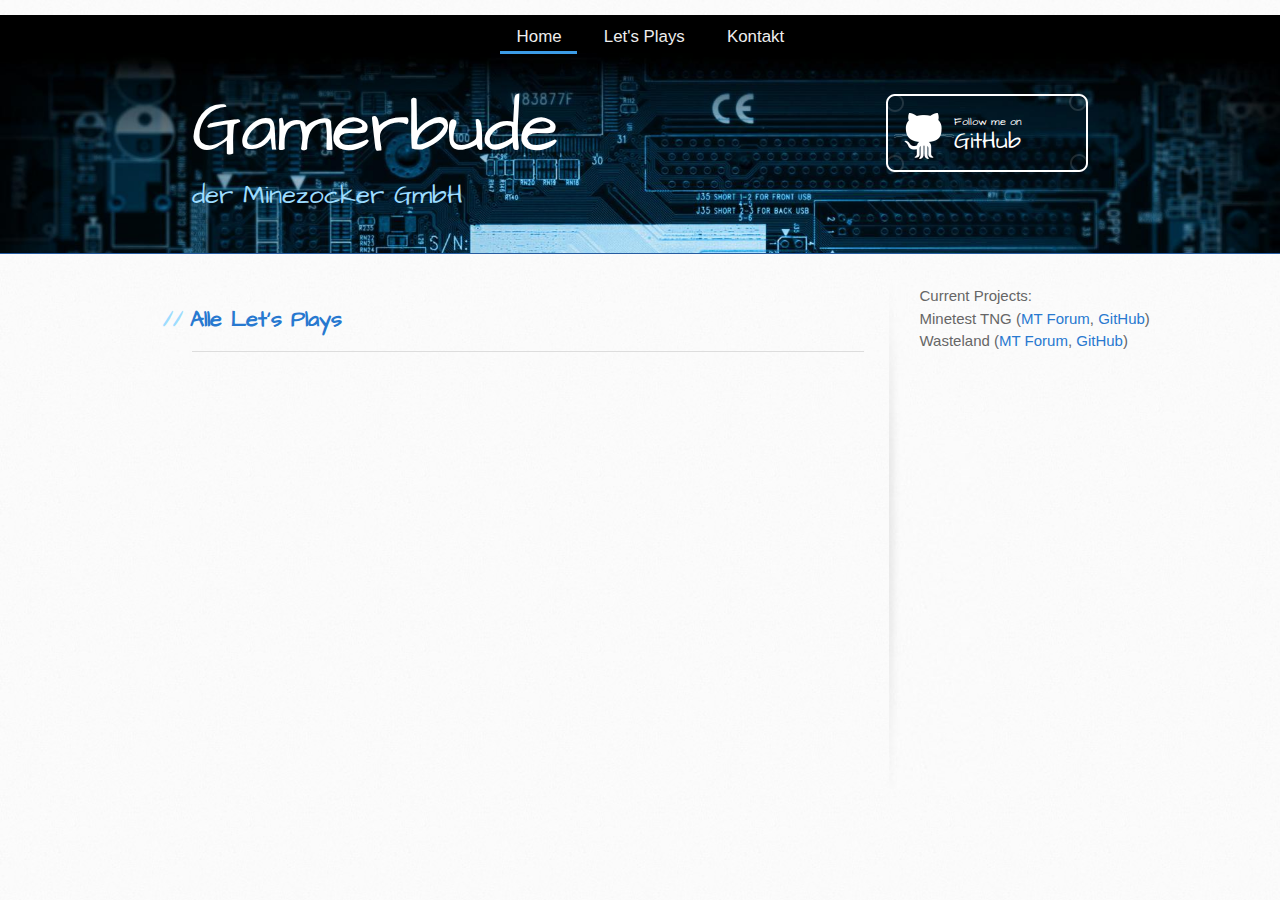
<file: index.html>
<!DOCTYPE html>
<html>
  <head>
    <meta charset='utf-8'>
    <meta http-equiv="X-UA-Compatible" content="chrome=1">
    <meta name="viewport" content="width=device-width, initial-scale=1, maximum-scale=1">
    <link href='https://fonts.googleapis.com/css?family=Architects+Daughter' rel='stylesheet' type='text/css'>
    <link rel="stylesheet" type="text/css" href="stylesheets/stylesheet.css" media="screen">
    <link rel="stylesheet" type="text/css" href="stylesheets/github-light.css" media="screen">
    <link rel="stylesheet" type="text/css" href="stylesheets/print.css" media="print">
    <link href="favicon.ico" rel="icon" type="image/x-icon" />

    <title>Gamerbude</title>
  </head>

  <body>

    <div class="navigation">
      <ul>
        <li><a href="index.html" class="active">Home</a></li>
        <li><a href="letsplays.html">Let's Plays</a></li>
        <li><a href="contact.html">Kontakt</a></li>
      </ul>
    </div>

    <header>
      <div class="inner">
        <h1>Gamerbude</h1>
        <h2>der Minezocker GmbH</h2>
        <a href="https://github.com/gamerbude" class="button"><small>Follow me on</small> GitHub</a>
      </div>
    </header>

    <div id="content-wrapper">
      <div class="inner clearfix">
        
        <section id="main-content">
          <h2><span class="octicon octicon-link" /><a href="letsplays.html">Alle Let's Plays</a></h2>
          <hr />
        </section>

        <aside id="sidebar">
          <iframe src="items/sidebar.html" frameborder=0 />
        </aside>
        
      </div>
    </div>

  
  </body>
</html>
</file>
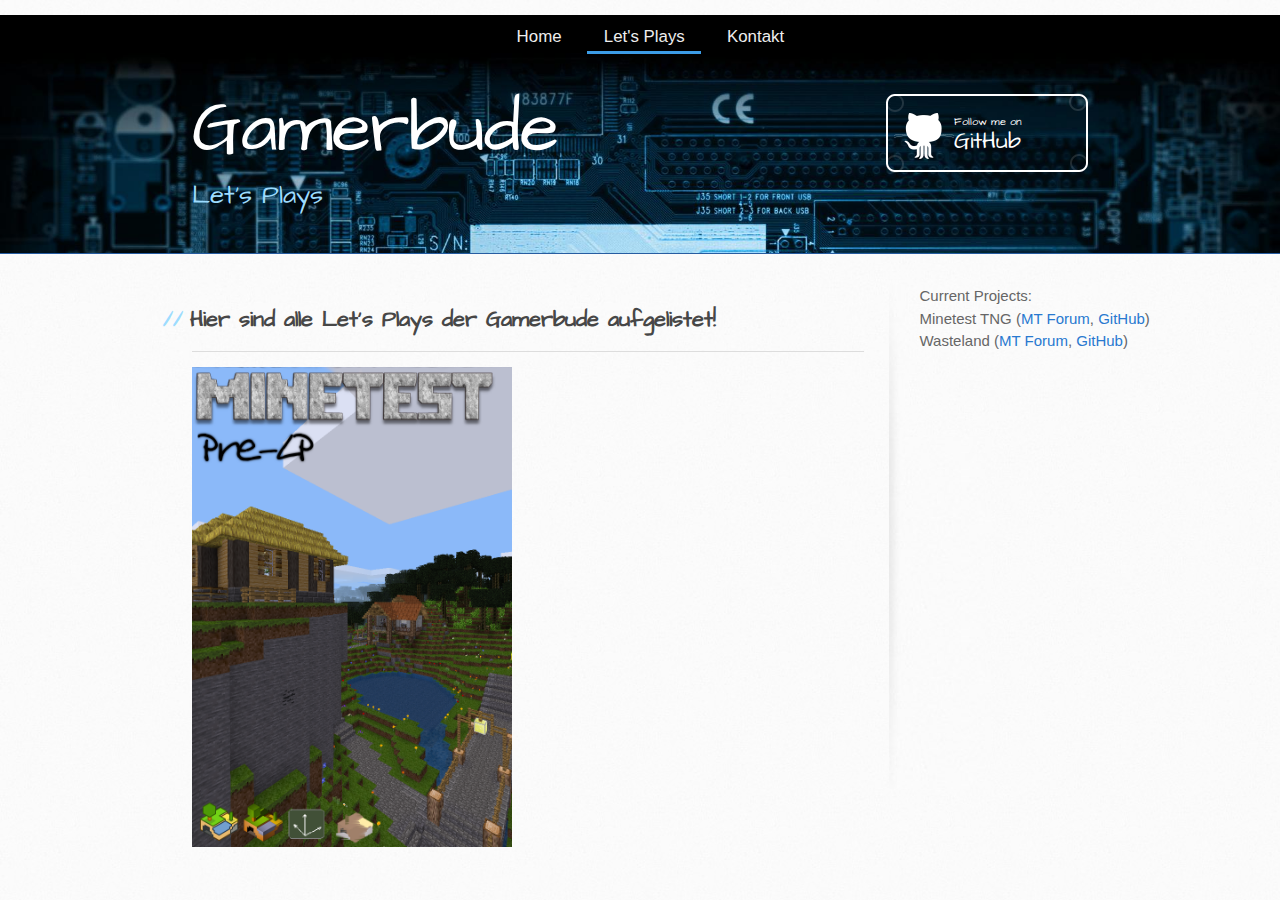
<file: letsplays.html>
<!DOCTYPE html>
<html>
  <head>
    <meta charset='utf-8'>
    <meta http-equiv="X-UA-Compatible" content="chrome=1">
    <meta name="viewport" content="width=device-width, initial-scale=1, maximum-scale=1">
    <link href='https://fonts.googleapis.com/css?family=Architects+Daughter' rel='stylesheet' type='text/css'>
    <link rel="stylesheet" type="text/css" href="stylesheets/stylesheet.css" media="screen">
    <link rel="stylesheet" type="text/css" href="stylesheets/github-light.css" media="screen">
    <link rel="stylesheet" type="text/css" href="stylesheets/print.css" media="print">
    <link href="favicon.ico" rel="icon" type="image/x-icon" />

    <!--[if lt IE 9]>
    <script src="//html5shiv.googlecode.com/svn/trunk/html5.js"></script>
    <![endif]-->

    <title>Gamerbude</title>
  </head>

  <body>

    <div class="navigation">
      <ul>
        <li><a href="index.html">Home</a></li>
        <li><a href="letsplays.html" class="active">Let's Plays</a></li>
        <li><a href="contact.html">Kontakt</a></li>
      </ul>
    </div>
    
    <header>
      <div class="inner">
        <h1><a href="index.html">Gamerbude</a></h1>
        <h2>Let's Plays</h2>
        <a href="https://github.com/gamerbude" class="button"><small>Follow me on</small> GitHub</a>
      </div>
    </header>

    <div id="content-wrapper">
      <div class="inner clearfix">
        <section id="main-content">
        
          <h2><span class="octicon octicon-link"></span>Hier sind alle Let's Plays der Gamerbude aufgelistet!</h2>
          
          <hr />
          
          <a href="./l/lp-0000.html"><img src="images/lps/minetest-pre.png" alt="" style="width:320px;height:480px;"></a>

          
        </section>

        <aside id="sidebar">
          <iframe src="./items/sidebar.html" frameborder=0 />
        </aside>
      </div>
    </div>

  
  </body>
</html>
</file>
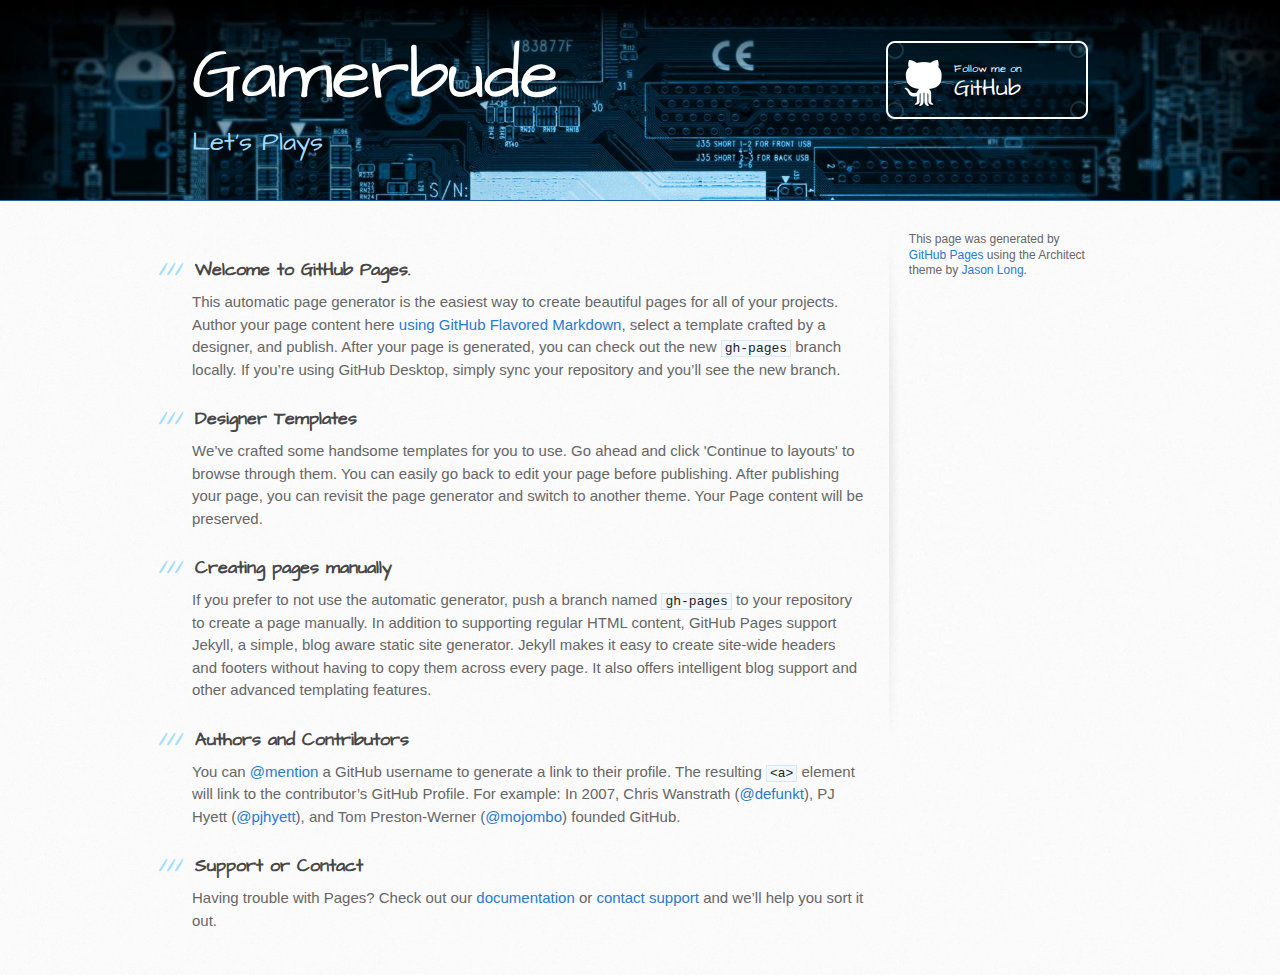
<file: LetsPlays.html>
<!DOCTYPE html>
<html>
  <head>
    <meta charset='utf-8'>
    <meta http-equiv="X-UA-Compatible" content="chrome=1">
    <meta name="viewport" content="width=device-width, initial-scale=1, maximum-scale=1">
    <link href='https://fonts.googleapis.com/css?family=Architects+Daughter' rel='stylesheet' type='text/css'>
    <link rel="stylesheet" type="text/css" href="stylesheets/stylesheet.css" media="screen">
    <link rel="stylesheet" type="text/css" href="stylesheets/github-light.css" media="screen">
    <link rel="stylesheet" type="text/css" href="stylesheets/print.css" media="print">
    <link href="favicon.ico" rel="icon" type="image/x-icon" />

    <!--[if lt IE 9]>
    <script src="//html5shiv.googlecode.com/svn/trunk/html5.js"></script>
    <![endif]-->

    <title>Gamerbude</title>
  </head>

  <body>
    <header>
      <div class="inner">
        <h1>Gamerbude</h1>
        <h2>Let's Plays</h2>
        <a href="https://github.com/gamerbude" class="button"><small>Follow me on</small> GitHub</a>
      </div>
    </header>

    <div id="content-wrapper">
      <div class="inner clearfix">
        <section id="main-content">
          <h3>
<a id="welcome-to-github-pages" class="anchor" href="#welcome-to-github-pages" aria-hidden="true"><span class="octicon octicon-link"></span></a>Welcome to GitHub Pages.</h3>

<p>This automatic page generator is the easiest way to create beautiful pages for all of your projects. Author your page content here <a href="https://guides.github.com/features/mastering-markdown/">using GitHub Flavored Markdown</a>, select a template crafted by a designer, and publish. After your page is generated, you can check out the new <code>gh-pages</code> branch locally. If you’re using GitHub Desktop, simply sync your repository and you’ll see the new branch.</p>

<h3>
<a id="designer-templates" class="anchor" href="#designer-templates" aria-hidden="true"><span class="octicon octicon-link"></span></a>Designer Templates</h3>

<p>We’ve crafted some handsome templates for you to use. Go ahead and click 'Continue to layouts' to browse through them. You can easily go back to edit your page before publishing. After publishing your page, you can revisit the page generator and switch to another theme. Your Page content will be preserved.</p>

<h3>
<a id="creating-pages-manually" class="anchor" href="#creating-pages-manually" aria-hidden="true"><span class="octicon octicon-link"></span></a>Creating pages manually</h3>

<p>If you prefer to not use the automatic generator, push a branch named <code>gh-pages</code> to your repository to create a page manually. In addition to supporting regular HTML content, GitHub Pages support Jekyll, a simple, blog aware static site generator. Jekyll makes it easy to create site-wide headers and footers without having to copy them across every page. It also offers intelligent blog support and other advanced templating features.</p>

<h3>
<a id="authors-and-contributors" class="anchor" href="#authors-and-contributors" aria-hidden="true"><span class="octicon octicon-link"></span></a>Authors and Contributors</h3>

<p>You can <a href="https://github.com/blog/821" class="user-mention">@mention</a> a GitHub username to generate a link to their profile. The resulting <code>&lt;a&gt;</code> element will link to the contributor’s GitHub Profile. For example: In 2007, Chris Wanstrath (<a href="https://github.com/defunkt" class="user-mention">@defunkt</a>), PJ Hyett (<a href="https://github.com/pjhyett" class="user-mention">@pjhyett</a>), and Tom Preston-Werner (<a href="https://github.com/mojombo" class="user-mention">@mojombo</a>) founded GitHub.</p>

<h3>
<a id="support-or-contact" class="anchor" href="#support-or-contact" aria-hidden="true"><span class="octicon octicon-link"></span></a>Support or Contact</h3>

<p>Having trouble with Pages? Check out our <a href="https://help.github.com/pages">documentation</a> or <a href="https://github.com/contact">contact support</a> and we’ll help you sort it out.</p>
        </section>

        <aside id="sidebar">


          <p>This page was generated by <a href="https://pages.github.com">GitHub Pages</a> using the Architect theme by <a href="https://twitter.com/jasonlong">Jason Long</a>.</p>
        </aside>
      </div>
    </div>

  
  </body>
</html>
</file>
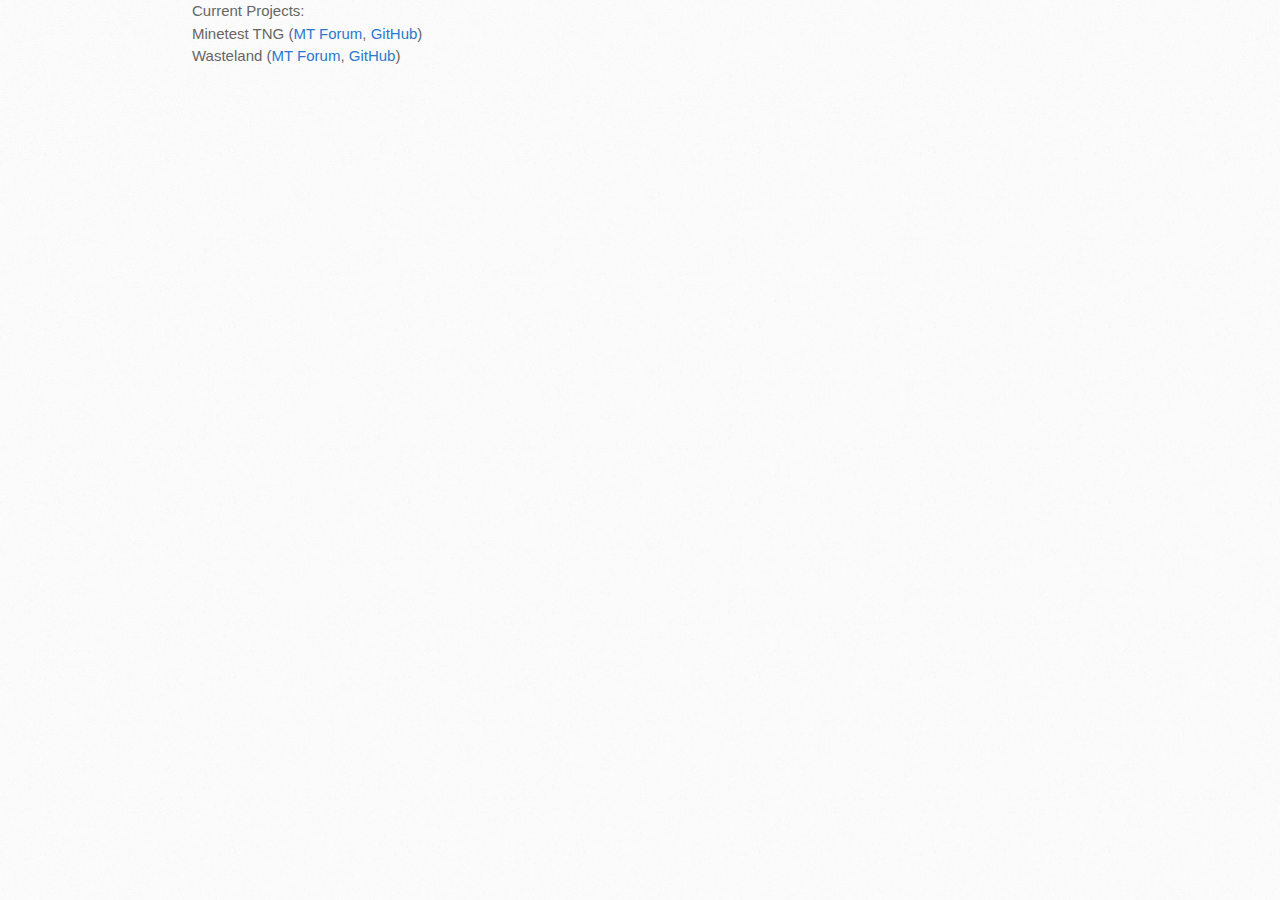
<file: items/sidebar.html>
<html>
  <head>
    <meta charset='utf-8'>
    <link rel="stylesheet" type="text/css" href="../stylesheets/stylesheet.css" media="screen">
  </head>
  <body>
    <div class="inner">
      <p>Current Projects:<br />
      Minetest TNG (<a target="_blank" href="https://forum.minetest.net/viewtopic.php?f=15&t=14145">MT Forum</a>, <a target="_blank" href="https://github.com/gamerbude/minetest_tng">GitHub</a>)<br />
      Wasteland (<a target="_blank" href="https://forum.minetest.net/viewtopic.php?f=15&t=14240">MT Forum</a>, <a target="_blank" href="https://github.com/gamerbude/wasteland">GitHub</a>)</p>
    </div>
  </body>
</html>
</file>
<file: stylesheets/github-light.css>
/*
   Copyright 2014 GitHub Inc.

   Licensed under the Apache License, Version 2.0 (the "License");
   you may not use this file except in compliance with the License.
   You may obtain a copy of the License at

       http://www.apache.org/licenses/LICENSE-2.0

   Unless required by applicable law or agreed to in writing, software
   distributed under the License is distributed on an "AS IS" BASIS,
   WITHOUT WARRANTIES OR CONDITIONS OF ANY KIND, either express or implied.
   See the License for the specific language governing permissions and
   limitations under the License.

*/

.pl-c /* comment */ {
  color: #969896;
}

.pl-c1      /* constant, markup.raw, meta.diff.header, meta.module-reference, meta.property-name, support, support.constant, support.variable, variable.other.constant */,
.pl-s .pl-v /* string variable */ {
  color: #0086b3;
}

.pl-e  /* entity */,
.pl-en /* entity.name */ {
  color: #795da3;
}

.pl-s .pl-s1 /* string source */,
.pl-smi      /* storage.modifier.import, storage.modifier.package, storage.type.java, variable.other, variable.parameter.function */ {
  color: #333;
}

.pl-ent /* entity.name.tag */ {
  color: #63a35c;
}

.pl-k /* keyword, storage, storage.type */ {
  color: #a71d5d;
}

.pl-pds              /* punctuation.definition.string, string.regexp.character-class */,
.pl-s                /* string */,
.pl-s .pl-pse .pl-s1 /* string punctuation.section.embedded source */,
.pl-sr               /* string.regexp */,
.pl-sr .pl-cce       /* string.regexp constant.character.escape */,
.pl-sr .pl-sra       /* string.regexp string.regexp.arbitrary-repitition */,
.pl-sr .pl-sre       /* string.regexp source.ruby.embedded */ {
  color: #183691;
}

.pl-v /* variable */ {
  color: #ed6a43;
}

.pl-id /* invalid.deprecated */ {
  color: #b52a1d;
}

.pl-ii /* invalid.illegal */ {
  background-color: #b52a1d;
  color: #f8f8f8;
}

.pl-sr .pl-cce /* string.regexp constant.character.escape */ {
  color: #63a35c;
  font-weight: bold;
}

.pl-ml /* markup.list */ {
  color: #693a17;
}

.pl-mh        /* markup.heading */,
.pl-mh .pl-en /* markup.heading entity.name */,
.pl-ms        /* meta.separator */ {
  color: #1d3e81;
  font-weight: bold;
}

.pl-mq /* markup.quote */ {
  color: #008080;
}

.pl-mi /* markup.italic */ {
  color: #333;
  font-style: italic;
}

.pl-mb /* markup.bold */ {
  color: #333;
  font-weight: bold;
}

.pl-md /* markup.deleted, meta.diff.header.from-file */ {
  background-color: #ffecec;
  color: #bd2c00;
}

.pl-mi1 /* markup.inserted, meta.diff.header.to-file */ {
  background-color: #eaffea;
  color: #55a532;
}

.pl-mdr /* meta.diff.range */ {
  color: #795da3;
  font-weight: bold;
}

.pl-mo /* meta.output */ {
  color: #1d3e81;
}
</file>
<file: stylesheets/print.css>
html, body, div, span, applet, object, iframe,
h1, h2, h3, h4, h5, h6, p, blockquote, pre,
a, abbr, acronym, address, big, cite, code,
del, dfn, em, img, ins, kbd, q, s, samp,
small, strike, strong, sub, sup, tt, var,
b, u, i, center,
dl, dt, dd, ol, ul, li,
fieldset, form, label, legend,
table, caption, tbody, tfoot, thead, tr, th, td,
article, aside, canvas, details, embed,
figure, figcaption, footer, header, hgroup,
menu, nav, output, ruby, section, summary,
time, mark, audio, video {
  padding: 0;
  margin: 0;
  font: inherit;
  font-size: 100%;
  vertical-align: baseline;
  border: 0;
}
/* HTML5 display-role reset for older browsers */
article, aside, details, figcaption, figure,
footer, header, hgroup, menu, nav, section {
  display: block;
}
body {
  line-height: 1;
}
ol, ul {
  list-style: none;
}
blockquote, q {
  quotes: none;
}
blockquote:before, blockquote:after,
q:before, q:after {
  content: '';
  content: none;
}
table {
  border-spacing: 0;
  border-collapse: collapse;
}
body {
  font-family: 'Helvetica Neue', Helvetica, Arial, serif;
  font-size: 13px;
  line-height: 1.5;
  color: #000;
}

a {
  font-weight: bold;
  color: #d5000d;
}

header {
  padding-top: 35px;
  padding-bottom: 10px;
}

header h1 {
  font-size: 48px;
  font-weight: bold;
  line-height: 1.2;
  color: #303030;
  letter-spacing: -1px;
}

header h2 {
  font-size: 24px;
  font-weight: normal;
  line-height: 1.3;
  color: #aaa;
  letter-spacing: -1px;
}
#downloads {
  display: none;
}
#main_content {
  padding-top: 20px;
}

code, pre {
  margin-bottom: 30px;
  font-family: Monaco, "Bitstream Vera Sans Mono", "Lucida Console", Terminal;
  font-size: 12px;
  color: #222;
}

code {
  padding: 0 3px;
}

pre {
  padding: 20px;
  overflow: auto;
  border: solid 1px #ddd;
}
pre code {
  padding: 0;
}

ul, ol, dl {
  margin-bottom: 20px;
}


/* COMMON STYLES */

table {
  width: 100%;
  border: 1px solid #ebebeb;
}

th {
  font-weight: 500;
}

td {
  font-weight: 300;
  text-align: center;
  border: 1px solid #ebebeb;
}

form {
  padding: 20px;
  background: #f2f2f2;

}


/* GENERAL ELEMENT TYPE STYLES */

h1 {
  font-size: 2.8em;
}

h2 {
  margin-bottom: 8px;
  font-size: 22px;
  font-weight: bold;
  color: #303030;
}

h3 {
  margin-bottom: 8px;
  font-size: 18px;
  font-weight: bold;
  color: #d5000d;
}

h4 {
  font-size: 16px;
  font-weight: bold;
  color: #303030;
}

h5 {
  font-size: 1em;
  color: #303030;
}

h6 {
  font-size: .8em;
  color: #303030;
}

p {
  margin-bottom: 20px;
  font-weight: 300;
}

a {
  text-decoration: none;
}

p a {
  font-weight: 400;
}

blockquote {
  padding: 0 0 0 30px;
  margin-bottom: 20px;
  font-size: 1.6em;
  border-left: 10px solid #e9e9e9;
}

ul li {
  padding-left: 20px;
  list-style-position: inside;
  list-style: disc;
}

ol li {
  padding-left: 3px;
  list-style-position: inside;
  list-style: decimal;
}

dl dd {
  font-style: italic;
  font-weight: 100;
}

footer {
  padding-top: 20px;
  padding-bottom: 30px;
  margin-top: 40px;
  font-size: 13px;
  color: #aaa;
}

footer a {
  color: #666;
}

/* MISC */
.clearfix:after {
  display: block;
  height: 0;
  clear: both;
  visibility: hidden;
  content: '.';
}

.clearfix {display: inline-block;}
* html .clearfix {height: 1%;}
.clearfix {display: block;}
</file>
<file: stylesheets/stylesheet.css>
/*! normalize.css v3.0.2 | MIT License | git.io/normalize */

/**
 * 1. Set default font family to sans-serif.
 * 2. Prevent iOS text size adjust after orientation change, without disabling
 *    user zoom.
 */

html {
  font-family: sans-serif; /* 1 */
  -webkit-text-size-adjust: 100%; /* 2 */
  -ms-text-size-adjust: 100%; /* 2 */
}

/**
 * Remove default margin.
 */

body {
  margin: 0;
}

/* HTML5 display definitions
   ========================================================================== */

/**
 * Correct `block` display not defined for any HTML5 element in IE 8/9.
 * Correct `block` display not defined for `details` or `summary` in IE 10/11
 * and Firefox.
 * Correct `block` display not defined for `main` in IE 11.
 */

article,
aside,
details,
figcaption,
figure,
footer,
header,
hgroup,
main,
menu,
nav,
section,
summary {
  display: block;
}

/**
 * 1. Correct `inline-block` display not defined in IE 8/9.
 * 2. Normalize vertical alignment of `progress` in Chrome, Firefox, and Opera.
 */

audio,
canvas,
progress,
video {
  display: inline-block; /* 1 */
  vertical-align: baseline; /* 2 */
}

/**
 * Prevent modern browsers from displaying `audio` without controls.
 * Remove excess height in iOS 5 devices.
 */

audio:not([controls]) {
  display: none;
  height: 0;
}

/**
 * Address `[hidden]` styling not present in IE 8/9/10.
 * Hide the `template` element in IE 8/9/11, Safari, and Firefox < 22.
 */

[hidden],
template {
  display: none;
}

/* Links
   ========================================================================== */

/**
 * Remove the gray background color from active links in IE 10.
 */

a {
  background-color: transparent;
}

/**
 * Improve readability when focused and also mouse hovered in all browsers.
 */

a:active,
a:hover {
  outline: 0;
}

/* Text-level semantics
   ========================================================================== */

/**
 * Address styling not present in IE 8/9/10/11, Safari, and Chrome.
 */

abbr[title] {
  border-bottom: 1px dotted;
}

/**
 * Address style set to `bolder` in Firefox 4+, Safari, and Chrome.
 */

b,
strong {
  font-weight: bold;
}

/**
 * Address styling not present in Safari and Chrome.
 */

dfn {
  font-style: italic;
}

/**
 * Address variable `h1` font-size and margin within `section` and `article`
 * contexts in Firefox 4+, Safari, and Chrome.
 */

h1 {
  margin: 0.67em 0;
  font-size: 2em;
}

/**
 * Address styling not present in IE 8/9.
 */

mark {
  color: #000;
  background: #ff0;
}

/**
 * Address inconsistent and variable font size in all browsers.
 */

small {
  font-size: 80%;
}

large {
  font-size: 120%;
}

/**
 * Prevent `sub` and `sup` affecting `line-height` in all browsers.
 */

sub,
sup {
  position: relative;
  font-size: 75%;
  line-height: 0;
  vertical-align: baseline;
}

sup {
  top: -0.5em;
}

sub {
  bottom: -0.25em;
}

/* Embedded content
   ========================================================================== */

/**
 * Remove border when inside `a` element in IE 8/9/10.
 */

img {
  border: 0;
}

/**
 * Correct overflow not hidden in IE 9/10/11.
 */

svg:not(:root) {
  overflow: hidden;
}

/* Grouping content
   ========================================================================== */

/**
 * Address margin not present in IE 8/9 and Safari.
 */

figure {
  margin: 1em 40px;
}

/**
 * Address differences between Firefox and other browsers.
 */

hr {
  height: 0;
  -moz-box-sizing: content-box;
  box-sizing: content-box;
}

/**
 * Contain overflow in all browsers.
 */

pre {
  overflow: auto;
}

/**
 * Address odd `em`-unit font size rendering in all browsers.
 */

code,
kbd,
pre,
samp {
  font-family: monospace, monospace;
  font-size: 1em;
}

/* Forms
   ========================================================================== */

/**
 * Known limitation: by default, Chrome and Safari on OS X allow very limited
 * styling of `select`, unless a `border` property is set.
 */

/**
 * 1. Correct color not being inherited.
 *    Known issue: affects color of disabled elements.
 * 2. Correct font properties not being inherited.
 * 3. Address margins set differently in Firefox 4+, Safari, and Chrome.
 */

button,
input,
optgroup,
select,
textarea {
  margin: 0; /* 3 */
  font: inherit; /* 2 */
  color: inherit; /* 1 */
}

/**
 * Address `overflow` set to `hidden` in IE 8/9/10/11.
 */

button {
  overflow: visible;
}

/**
 * Address inconsistent `text-transform` inheritance for `button` and `select`.
 * All other form control elements do not inherit `text-transform` values.
 * Correct `button` style inheritance in Firefox, IE 8/9/10/11, and Opera.
 * Correct `select` style inheritance in Firefox.
 */

button,
select {
  text-transform: none;
}

/**
 * 1. Avoid the WebKit bug in Android 4.0.* where (2) destroys native `audio`
 *    and `video` controls.
 * 2. Correct inability to style clickable `input` types in iOS.
 * 3. Improve usability and consistency of cursor style between image-type
 *    `input` and others.
 */

button,
html input[type="button"], /* 1 */
input[type="reset"],
input[type="submit"] {
  -webkit-appearance: button; /* 2 */
  cursor: pointer; /* 3 */
}

/**
 * Re-set default cursor for disabled elements.
 */

button[disabled],
html input[disabled] {
  cursor: default;
}

/**
 * Remove inner padding and border in Firefox 4+.
 */

button::-moz-focus-inner,
input::-moz-focus-inner {
  padding: 0;
  border: 0;
}

/**
 * Address Firefox 4+ setting `line-height` on `input` using `!important` in
 * the UA stylesheet.
 */

input {
  line-height: normal;
}

/**
 * It's recommended that you don't attempt to style these elements.
 * Firefox's implementation doesn't respect box-sizing, padding, or width.
 *
 * 1. Address box sizing set to `content-box` in IE 8/9/10.
 * 2. Remove excess padding in IE 8/9/10.
 */

input[type="checkbox"],
input[type="radio"] {
  box-sizing: border-box; /* 1 */
  padding: 0; /* 2 */
}

/**
 * Fix the cursor style for Chrome's increment/decrement buttons. For certain
 * `font-size` values of the `input`, it causes the cursor style of the
 * decrement button to change from `default` to `text`.
 */

input[type="number"]::-webkit-inner-spin-button,
input[type="number"]::-webkit-outer-spin-button {
  height: auto;
}

/**
 * 1. Address `appearance` set to `searchfield` in Safari and Chrome.
 * 2. Address `box-sizing` set to `border-box` in Safari and Chrome
 *    (include `-moz` to future-proof).
 */

input[type="search"] {
  -webkit-box-sizing: content-box; /* 2 */
  -moz-box-sizing: content-box;
  box-sizing: content-box;
  -webkit-appearance: textfield; /* 1 */
}

/**
 * Remove inner padding and search cancel button in Safari and Chrome on OS X.
 * Safari (but not Chrome) clips the cancel button when the search input has
 * padding (and `textfield` appearance).
 */

input[type="search"]::-webkit-search-cancel-button,
input[type="search"]::-webkit-search-decoration {
  -webkit-appearance: none;
}

/**
 * Define consistent border, margin, and padding.
 */

fieldset {
  padding: 0.35em 0.625em 0.75em;
  margin: 0 2px;
  border: 1px solid #c0c0c0;
}

/**
 * 1. Correct `color` not being inherited in IE 8/9/10/11.
 * 2. Remove padding so people aren't caught out if they zero out fieldsets.
 */

legend {
  padding: 0; /* 2 */
  border: 0; /* 1 */
}

/**
 * Remove default vertical scrollbar in IE 8/9/10/11.
 */

textarea {
  overflow: auto;
}

/**
 * Don't inherit the `font-weight` (applied by a rule above).
 * NOTE: the default cannot safely be changed in Chrome and Safari on OS X.
 */

optgroup {
  font-weight: bold;
}

/* Tables
   ========================================================================== */

/**
 * Remove most spacing between table cells.
 */

table {
  border-spacing: 0;
  border-collapse: collapse;
}

td,
th {
  padding: 0;
}

/* LAYOUT STYLES */
body {
  font-family: 'Helvetica Neue', Helvetica,"TeX Gyre Heros", Arial, serif;
  font-size: 15px;
  font-weight: 400;
  line-height: 1.5;
  color: #666;
  background: #fafafa url(../images/body-bg.jpg) 0 0 repeat;
}

p {
  margin-top: 0;
}

a {
  color: #2879d0;
}
a:hover {
  color: #2268b2;
}

/* Navigation */

.navigation {
  display: block;
  height: 2.5em;
  background: #000;
  text-align: center;
}

.navigation ul li {
  display: inline;
  margin: 0em 0.188em 0em 0.188em;
}

.navigation ul li a {
  color: #eeeeee;
  font-size: 1.125em;
  line-height: 2.5em;
  padding: 0.563em 0.938em 0.375em 0.983em;
  transition: background 0.2s;
  -webkit-transition: background 0.2s;
}

.navigation ul li a:hover {
  background: #202020;
  border-bottom: 0.188em solid #3c9ce6;
}

.navigation ul li a.active {
  border-bottom: 0.188em solid #3c9ce6;
}

/* Header */

header {
  padding-top: 40px;
  padding-bottom: 40px;
  font-family: 'Architects Daughter', 'Helvetica Neue', Helvetica, Arial, serif;
  background: #073461 url(../images/header-bg.jpg) 0 0;
  background-size: 100%;
  border-bottom: solid 1px #275da1;
}

header h1 {
  width: 540px;
  margin-top: 0;
  margin-bottom: 0.2em;
  font-size: 72px;
  font-weight: normal;
  line-height: 1;
  color: #fff;
  letter-spacing: -1px;
}

header h1 a {
  color: #fff;
}

header h2 {
  width: 540px;
  margin-top: 0;
  margin-bottom: 0;
  font-size: 26px;
  font-weight: normal;
  line-height: 1.3;
  color: #9ddcff;
  letter-spacing: 0;
}

header h2 a {
  color: #9ddcff;
}

/* Main */

.inner {
  position: relative;
/*  width: 1024px;*/
  width: 70%;
  margin: 0 auto;
}

#content-wrapper {
  padding-top: 30px;
  border-top: solid 1px #fbfbfb;
}

#main-content {
  float: left;
  width: 75%;
}

#main-content img {
  max-width: 100%;
}

aside#sidebar {
  float: right;
  width: 20%;
  min-height: 504px;
  padding-left: 20px;
  font-size: 12px;
  line-height: 1.3;
  background: transparent url(../images/sidebar-bg.jpg) 0 0 no-repeat;
}

aside#sidebar p.repo-owner,
aside#sidebar p.repo-owner a {
  font-weight: bold;
}

#downloads {
  margin-bottom: 40px;
}

a.button {
  width: 134px;
  height: 58px;
  padding-top: 22px;
  padding-left: 68px;
  font-family: 'Architects Daughter', 'Helvetica Neue', Helvetica, Arial, serif;
  font-size: 23px;
  line-height: 1.2;
  color: #fff;
}
a.button small {
  display: block;
  font-size: 11px;
}
header a.button {
  position: absolute;
  top: 0;
  right: 0;
  background: transparent url(../images/github-button.png) 0 0 no-repeat;
}
aside a.button {
  display: block;
  width: 138px;
  padding-left: 64px;
  margin-bottom: 20px;
  font-size: 21px;
  background: transparent url(../images/download-button.png) 0 0 no-repeat;
}

code, pre {
  margin-bottom: 30px;
  font-family: Monaco, "Bitstream Vera Sans Mono", "Lucida Console", Terminal, monospace;
  font-size: 13px;
  color: #222;
}

code {
  padding: 0 3px;
  background-color: #f2f8fc;
  border: solid 1px #dbe7f3;
}

pre {
  padding: 20px;
  overflow: auto;
  text-shadow: none;
  background: #fff;
  border: solid 1px #f2f2f2;
}
pre code {
  padding: 0;
  color: #2879d0;
  background-color: #fff;
  border: none;
}

ul, ol, dl {
  margin-bottom: 20px;
}


/* COMMON STYLES */

hr {
  height: 0;
  margin-top: 1em;
  margin-bottom: 1em;
  border: 0;
  border-top: solid 1px #ddd;
}

table {
  width: 100%;
  border: 1px solid #ebebeb;
}

th {
  font-weight: 500;
}

td {
  font-weight: 300;
  text-align: center;
  border: 1px solid #ebebeb;
}

form {
  padding: 20px;
  background: #f2f2f2;

}


/* GENERAL ELEMENT TYPE STYLES */

#main-content h1 {
  margin-top: 0;
  margin-bottom: 0;
  font-family: 'Architects Daughter', 'Helvetica Neue', Helvetica, Arial, serif;
  font-size: 2.8em;
  font-weight: normal;
  color: #474747;
  text-indent: 6px;
  letter-spacing: -1px;
}

#main-content h1:before {
  padding-right: 0.3em;
  margin-left: -0.9em;
  color: #9ddcff;
  content: "/";
}

#main-content h2 {
  margin-bottom: 8px;
  font-family: 'Architects Daughter', 'Helvetica Neue', Helvetica, Arial, serif;
  font-size: 22px;
  font-weight: bold;
  color: #474747;
  text-indent: 4px;
}
#main-content h2:before {
  padding-right: 0.3em;
  margin-left: -1.5em;
  content: "//";
  color: #9ddcff;
}

#main-content h3 {
  margin-top: 24px;
  margin-bottom: 8px;
  font-family: 'Architects Daughter', 'Helvetica Neue', Helvetica, Arial, serif;
  font-size: 18px;
  font-weight: bold;
  color: #474747;
  text-indent: 3px;
}

#main-content h3:before {
  padding-right: 0.3em;
  margin-left: -2em;
  content: "///";
  color: #9ddcff;
}

#main-content h4 {
  margin-bottom: 8px;
  font-family: 'Architects Daughter', 'Helvetica Neue', Helvetica, Arial, serif;
  font-size: 15px;
  font-weight: bold;
  color: #474747;
  text-indent: 3px;
}

h4:before {
  padding-right: 0.3em;
  margin-left: -2.8em;
  content: "////";
  color: #9ddcff;
}

#main-content h5 {
  margin-bottom: 8px;
  font-family: 'Architects Daughter', 'Helvetica Neue', Helvetica, Arial, serif;
  font-size: 14px;
  color: #474747;
  text-indent: 3px;
}
h5:before {
  padding-right: 0.3em;
  margin-left: -3.2em;
  content: "/////";
  color: #9ddcff;
}

#main-content h6 {
  margin-bottom: 8px;
  font-family: 'Architects Daughter', 'Helvetica Neue', Helvetica, Arial, serif;
  font-size: .8em;
  color: #474747;
  text-indent: 3px;
}
h6:before {
  padding-right: 0.3em;
  margin-left: -3.7em;
  content: "//////";
  color: #9ddcff;
}

p {
  margin-bottom: 20px;
}

a {
  text-decoration: none;
}

p a {
  font-weight: 400;
}

blockquote {
  padding: 0 0 0 30px;
  margin-bottom: 20px;
  font-size: 1.6em;
  border-left: 10px solid #e9e9e9;
}

ul {
  list-style-position: inside;
  list-style: disc;
  padding-left: 20px;
}

ol {
  list-style-position: inside;
  list-style: decimal;
  padding-left: 3px;
}

dl dd {
  font-style: italic;
  font-weight: 100;
}

footer {
  padding-top: 20px;
  padding-bottom: 30px;
  margin-top: 40px;
  font-size: 13px;
  color: #aaa;
  background: transparent url('../images/hr.png') 0 0 no-repeat;
}

footer a {
  color: #666;
}
footer a:hover {
  color: #444;
}

/* MISC */
.clearfix:after {
  display: block;
  height: 0;
  clear: both;
  visibility: hidden;
  content: '.';
}

.clearfix {display: inline-block;}
* html .clearfix {height: 1%;}
.clearfix {display: block;}

/* #Media Queries
================================================== */

/* Smaller than standard 960 (devices and browsers) */
@media only screen and (max-width: 959px) { }

/* Tablet Portrait size to standard 960 (devices and browsers) */
@media only screen and (min-width: 768px) and (max-width: 959px) {
  .inner {
    width: 740px;
  }
  header h1, header h2 {
    width: 340px;
  }
  header h1 {
    font-size: 60px;
  }
  header h2 {
    font-size: 30px;
  }
  #main-content {
    width: 490px;
  }
  #main-content h1:before,
  #main-content h2:before,
  #main-content h3:before,
  #main-content h4:before,
  #main-content h5:before,
  #main-content h6:before {
    padding-right: 0;
    margin-left: 0;
    content: none;
  }
}

/* All Mobile Sizes (devices and browser) */
@media only screen and (max-width: 767px) {
  .inner {
    width: 93%;
  }
  header {
    padding: 20px 0;
  }
  header .inner {
    position: relative;
  }
  header h1, header h2 {
    width: 100%;
  }
  header h1 {
    font-size: 48px;
  }
  header h2 {
    font-size: 24px;
  }
  header a.button {
    position: relative;
    display: inline-block;
    width: auto;
    height: auto;
    padding: 5px 10px;
    margin-top: 15px;
    font-size: 13px;
    line-height: 1;
    color: #2879d0;
    text-align: center;
    background-color: #9ddcff;
    background-image: none;
    border-radius: 5px;
    -moz-border-radius: 5px;
    -webkit-border-radius: 5px;
  }
  header a.button small {
    display: inline;
    font-size: 13px;
  }
  #main-content,
  aside#sidebar {
    float: none;
    width: 100% ! important;
  }
  aside#sidebar {
    min-height: 0;
    padding: 20px 0;
    margin-top: 20px;
    background-image: none;
    border-top: solid 1px #ddd;
  }
  aside#sidebar a.button {
    display: none;
  }
  #main-content h1:before,
  #main-content h2:before,
  #main-content h3:before,
  #main-content h4:before,
  #main-content h5:before,
  #main-content h6:before {
    padding-right: 0;
    margin-left: 0;
    content: none;
  }
}

/* Mobile Landscape Size to Tablet Portrait (devices and browsers) */
@media only screen and (min-width: 480px) and (max-width: 767px) { }

/* Mobile Portrait Size to Mobile Landscape Size (devices and browsers) */
@media only screen and (max-width: 479px) { }
</file>
